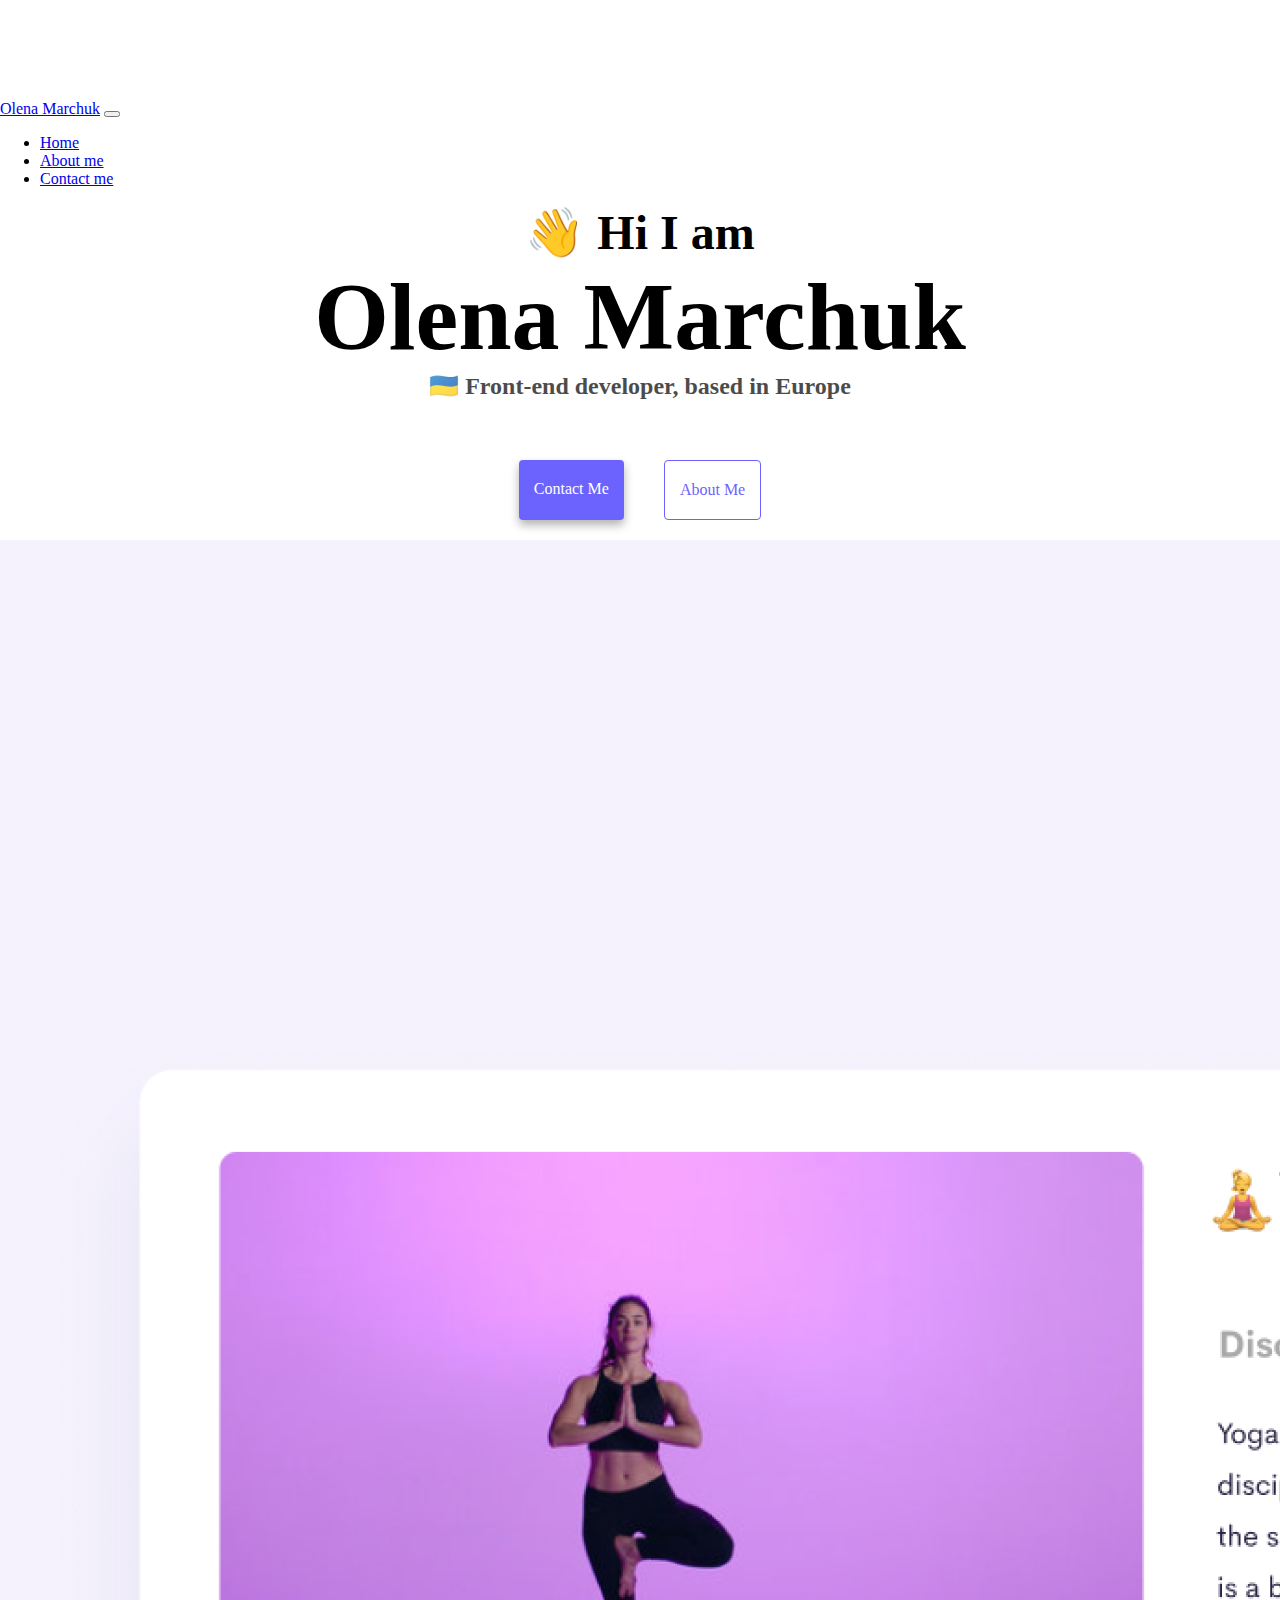
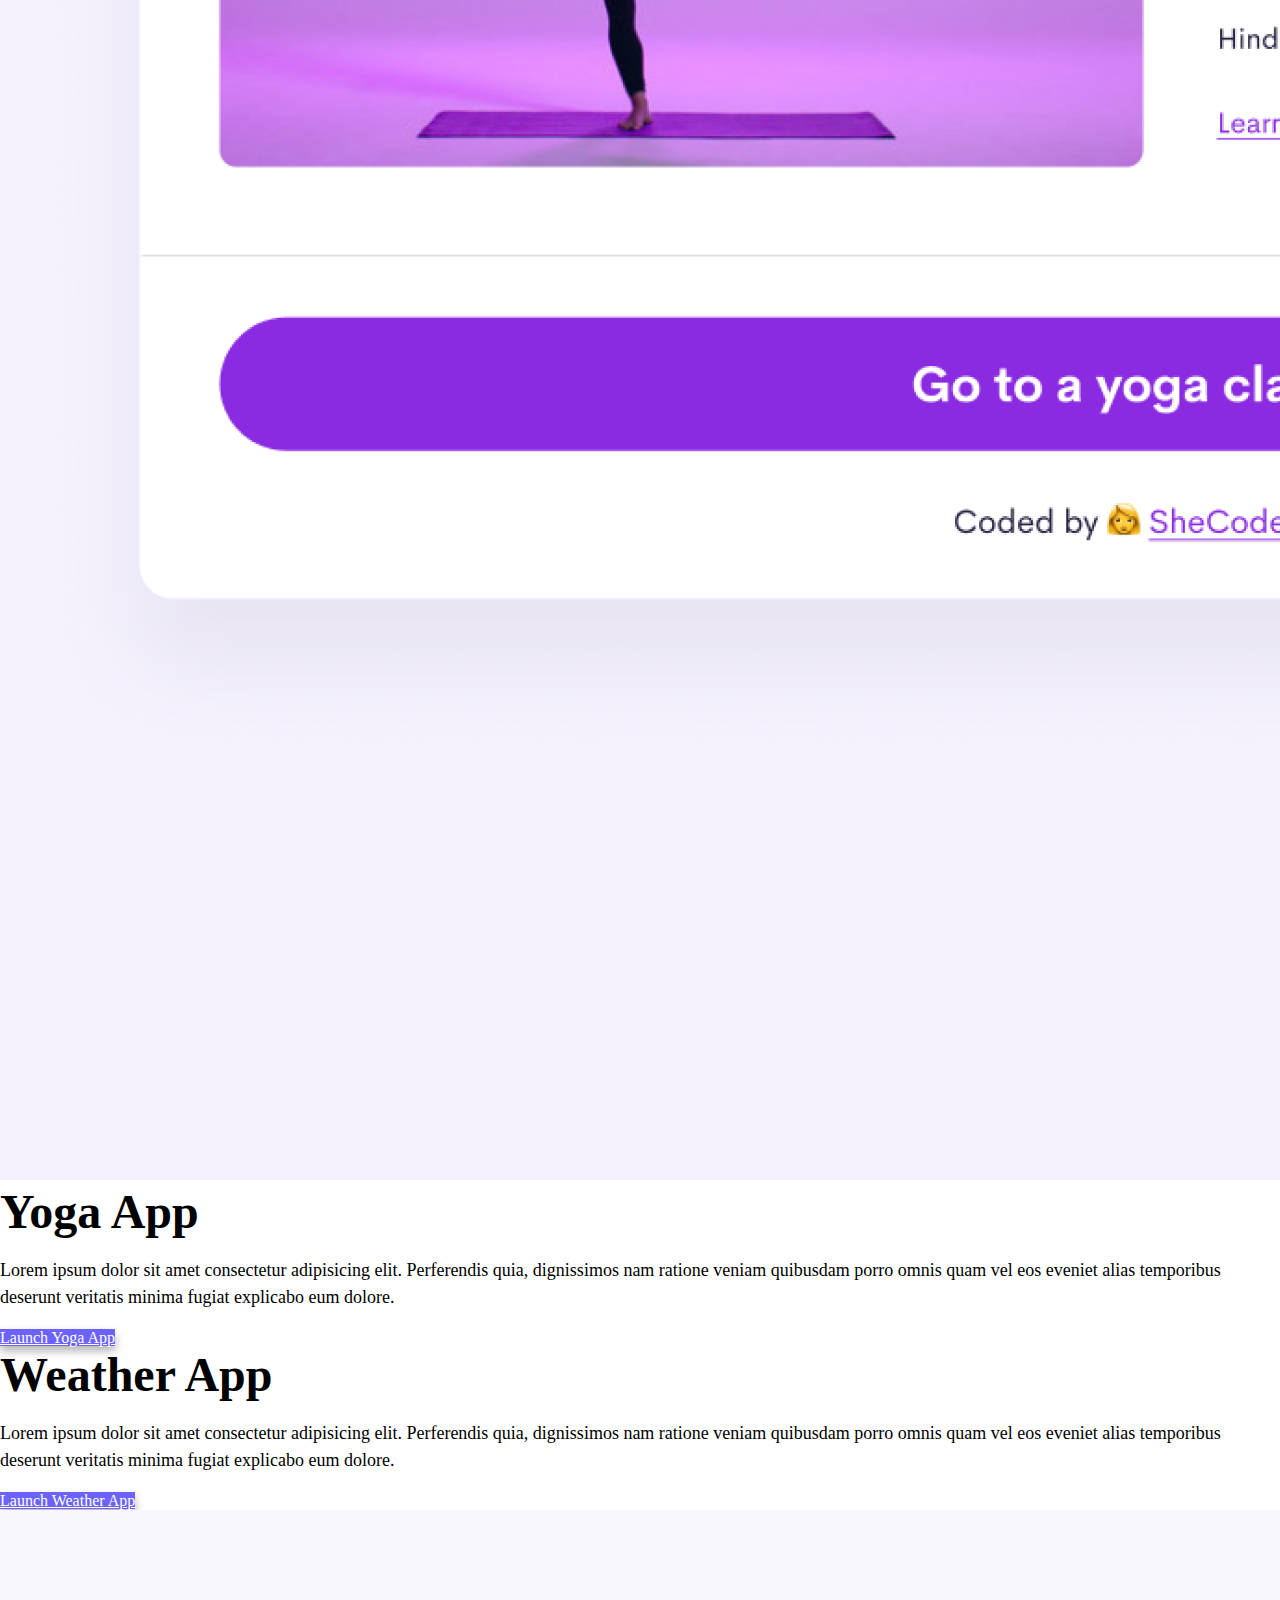
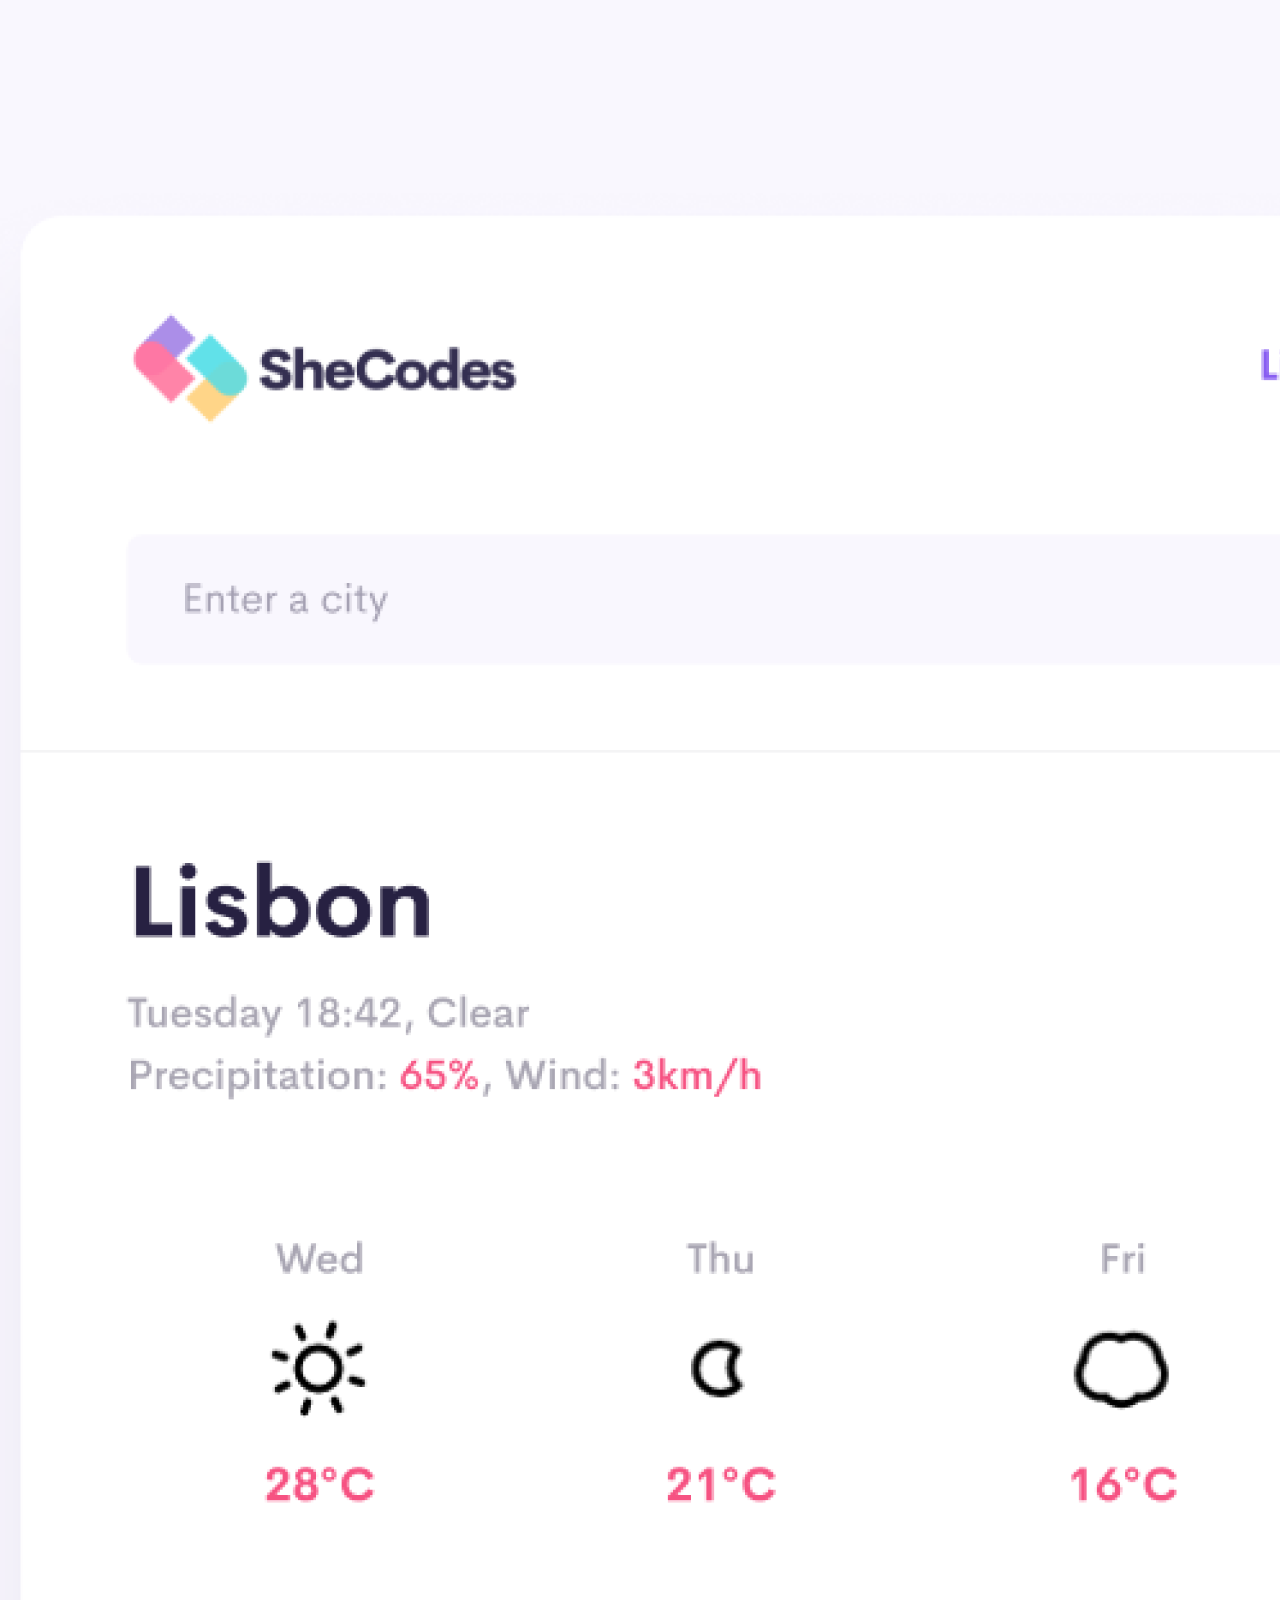
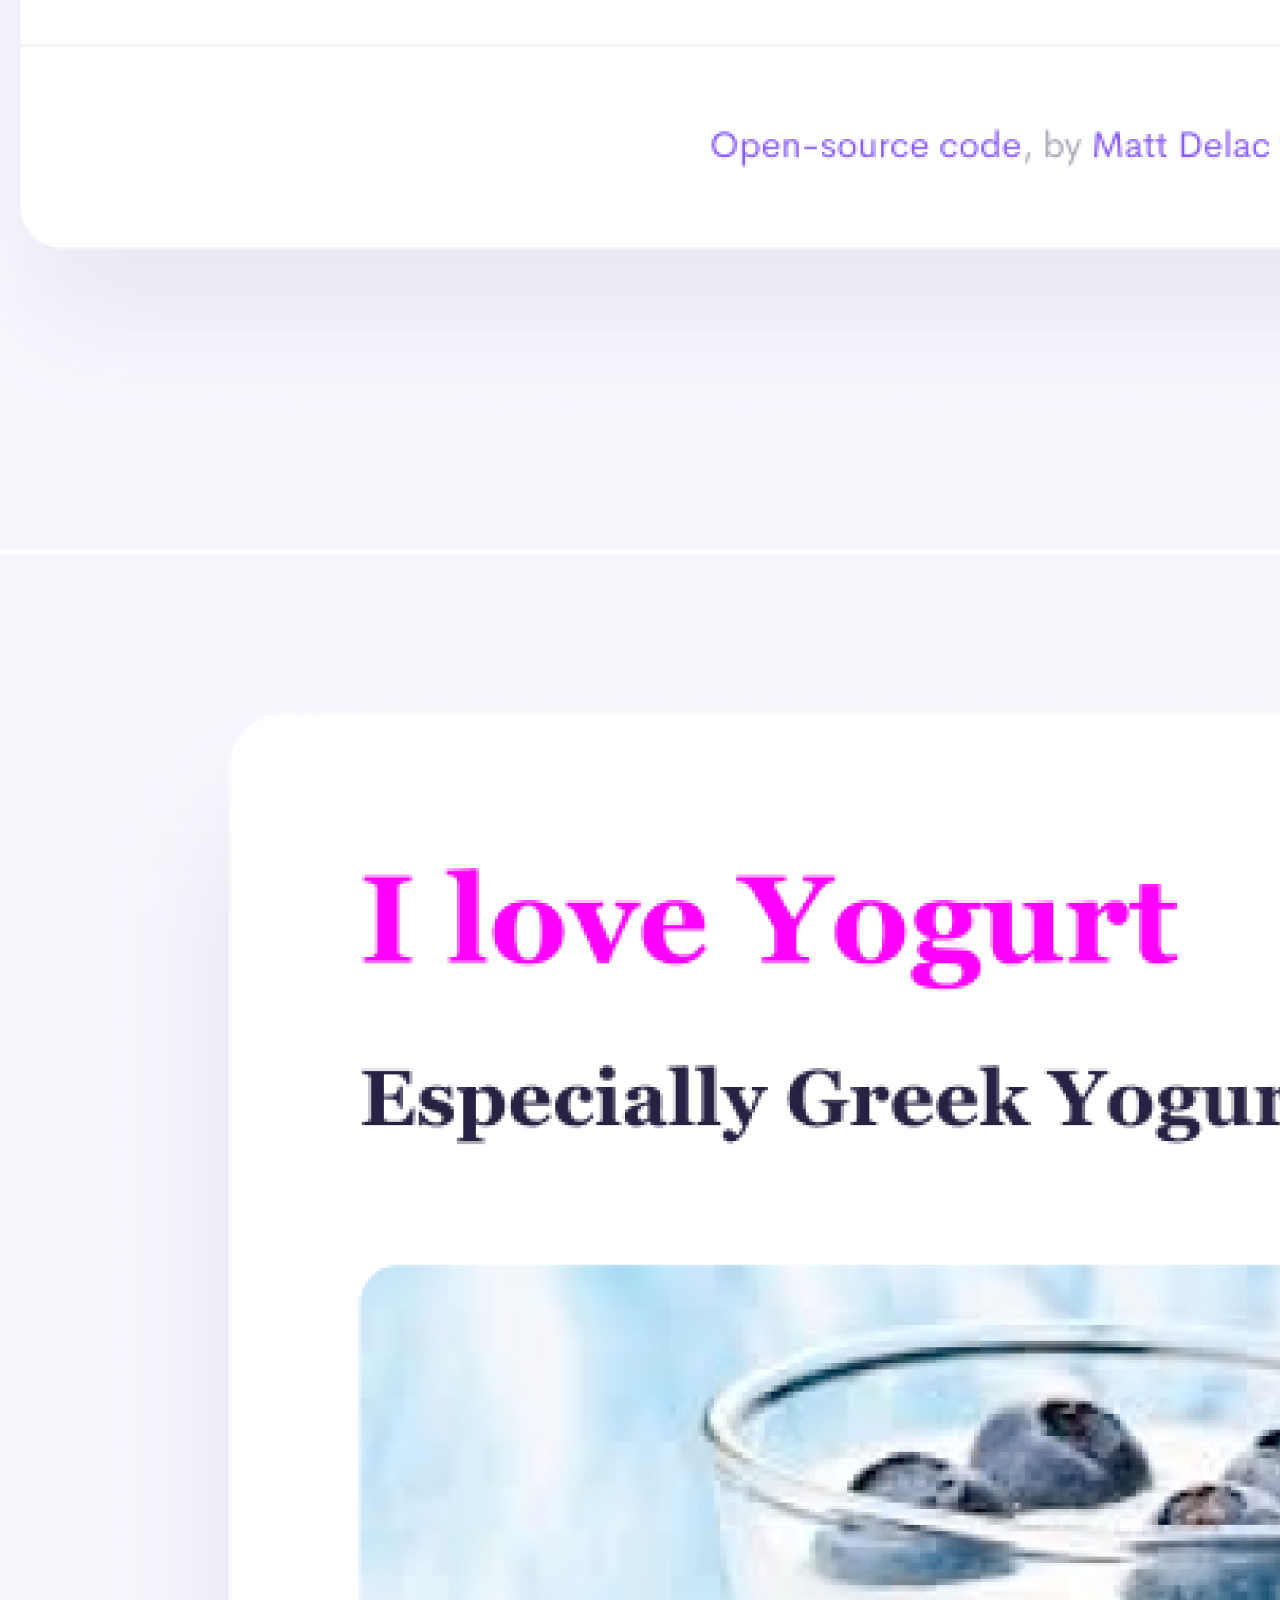
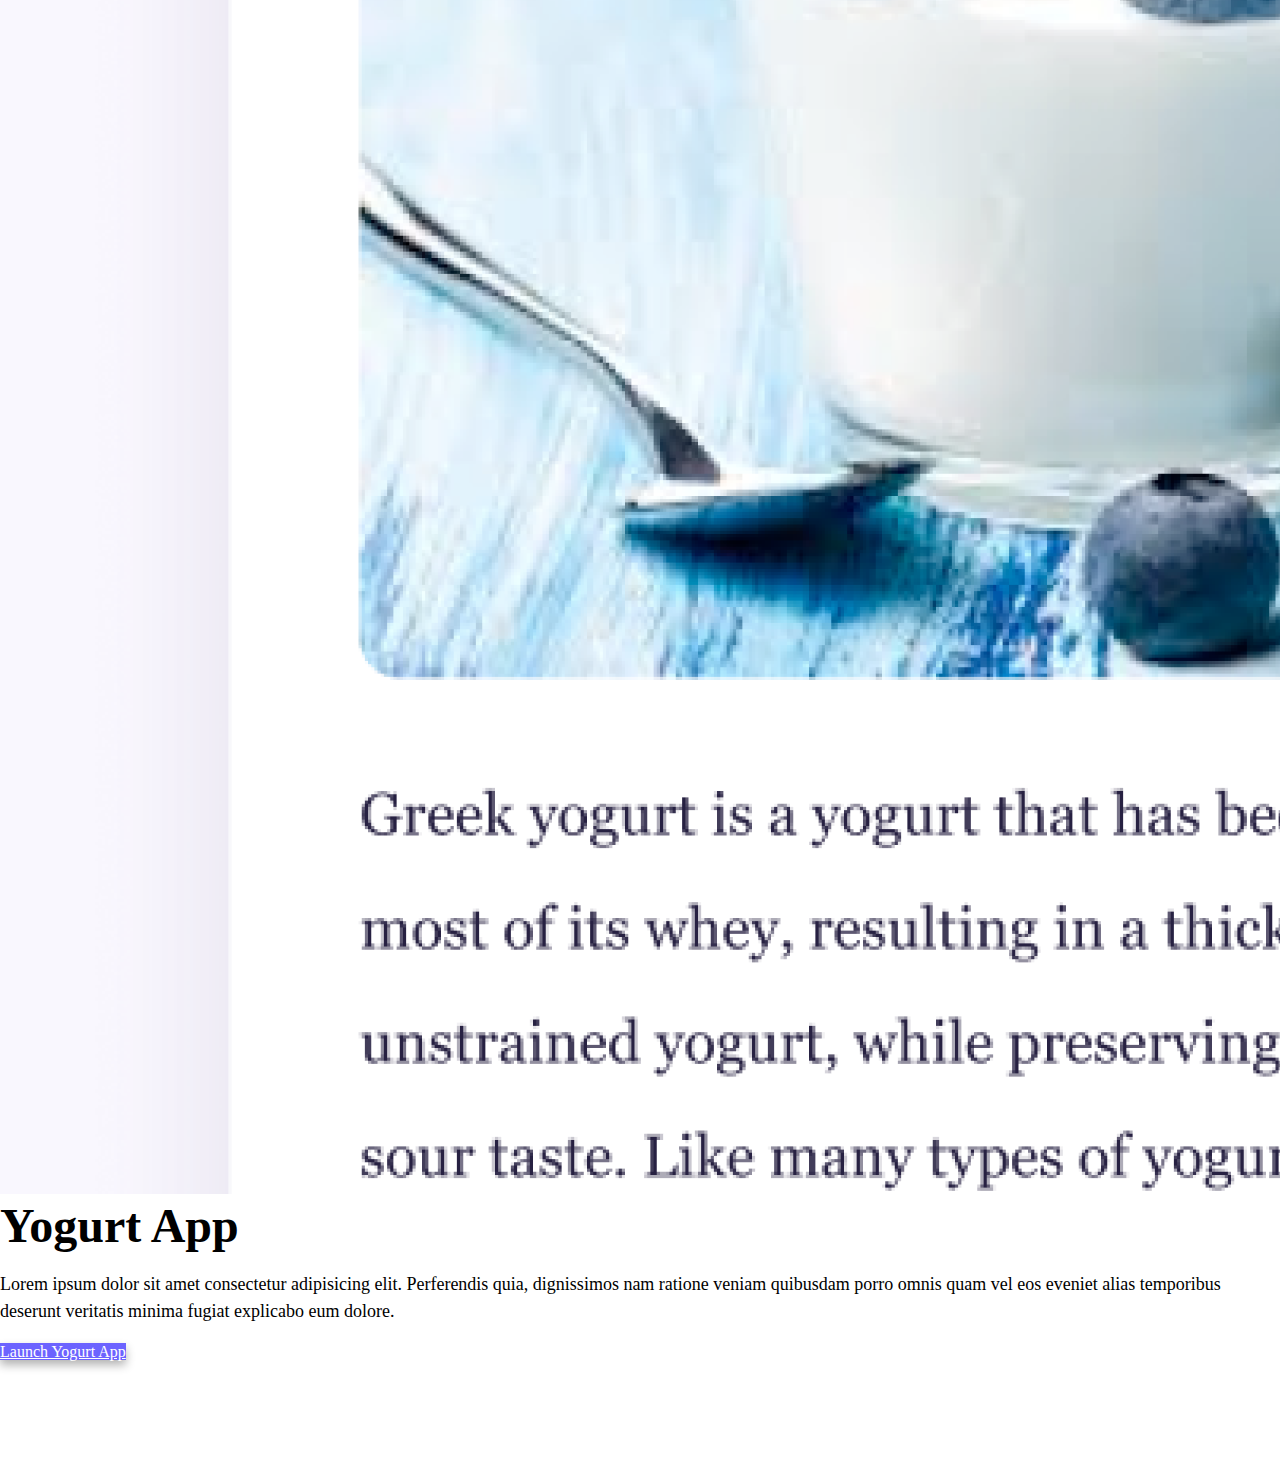
<file: index.html>
<!DOCTYPE html>
<html lang="en">
  <head>
    <meta charset="UTF-8" />
    <meta name="viewport" content="width=device-width, initial-scale=1.0" />
    <meta http-equiv="X-UA-Compatible" content="ie=edge" />
    <link
      href="https://cdn.jsdelivr.net/npm/bootstrap@5.2.0/dist/css/bootstrap.min.css"
      rel="stylesheet"
      integrity="sha384-gH2yIJqKdNHPEq0n4Mqa/HGKIhSkIHeL5AyhkYV8i59U5AR6csBvApHHNl/vI1Bx"
      crossorigin="anonymous"
    />
    <script
      src="https://cdn.jsdelivr.net/npm/bootstrap@5.2.0/dist/js/bootstrap.bundle.min.js"
      integrity="sha384-A3rJD856KowSb7dwlZdYEkO39Gagi7vIsF0jrRAoQmDKKtQBHUuLZ9AsSv4jD4Xa"
      crossorigin="anonymous"
    ></script>
    <link rel="stylesheet" href="/src/style.css" />

    <title>Front-end developer - Olena Marchuk</title>
    <meta
      name="description"
      content="Front-end developer, based in Europe. Working in HTML, CSS, JS"
    />
  </head>
  <body>
    <nav class="navbar navbar-expand-lg bg-light fixed-top">
      <div class="container">
        <a class="navbar-brand" href="/" title="Homepage">Olena Marchuk</a>
        <button
          class="navbar-toggler"
          type="button"
          data-bs-toggle="collapse"
          data-bs-target="#navbarNav"
          aria-controls="navbarNav"
          aria-expanded="false"
          aria-label="Toggle navigation"
        >
          <span class="navbar-toggler-icon"></span>
        </button>
        <div class="collapse navbar-collapse" id="navbarNav">
          <ul class="navbar-nav">
            <li class="nav-item">
              <a
                class="nav-link active"
                aria-current="page"
                href="/"
                title="Homepage"
                >Home</a
              >
            </li>
            <li class="nav-item">
              <a class="nav-link" href="/about.html" title="Learn more about me"
                >About me</a
              >
            </li>
            <li class="nav-item">
              <a
                class="nav-link"
                href="/about.html#contact"
                title="Contact by email"
                >Contact me</a
              >
            </li>
          </ul>
        </div>
      </div>
    </nav>

    <h2>👋 Hi I am</h2>
    <h1>Olena Marchuk</h1>
    <h3>🇺🇦 Front-end developer, based in Europe</h3>
    <div class="button-links">
      <a
        href="/about.html#contact"
        class="contact-button"
        title="Contact by email"
        >Contact me</a
      >
      <a href="/about.html" class="about-button" title="Find out more"
        >About me</a
      >
    </div>

    <div class="container mb-5">
      <div class="row">
        <div class="col-sm-6 d-none d-sm-block">
          <img
            src="/images/yoga-app.png"
            class="img-fluid rounded"
            alt="Yoga-App Img"
          />
        </div>
        <div class="col-sm-6">
          <h2 class="mb-4 app-heading">Yoga App</h2>
          <p class="app-description">
            Lorem ipsum dolor sit amet consectetur adipisicing elit. Perferendis
            quia, dignissimos nam ratione veniam quibusdam porro omnis quam vel
            eos eveniet alias temporibus deserunt veritatis minima fugiat
            explicabo eum dolore.
          </p>
          <a href="#" class="btn p-3 app-button" title="Go to Yoga App"
            >Launch Yoga App</a
          >
        </div>

        <div class="col-sm-6">
          <h2 class="mt-4 mb-4 app-heading">Weather App</h2>
          <p class="mb-4 app-description">
            Lorem ipsum dolor sit amet consectetur adipisicing elit. Perferendis
            quia, dignissimos nam ratione veniam quibusdam porro omnis quam vel
            eos eveniet alias temporibus deserunt veritatis minima fugiat
            explicabo eum dolore.
          </p>
          <a href="#" class="btn p-3 app-button" title="Go to Weather App"
            >Launch Weather App</a
          >
        </div>
        <div class="col-sm-6 d-none d-sm-block">
          <img
            src="/images/weather-app.png"
            class="img-fluid rounded"
            alt="Weather-App Img"
          />
        </div>
        <div class="col-sm-6 d-none d-sm-block">
          <img
            src="/images/yogurt-app.png"
            class="img-fluid rounded"
            alt="Yogurt-App Img"
          />
        </div>
        <div class="col-sm-6">
          <h2 class="mt-4 mb-4 app-heading">Yogurt App</h2>
          <p class="mb-4 app-description">
            Lorem ipsum dolor sit amet consectetur adipisicing elit. Perferendis
            quia, dignissimos nam ratione veniam quibusdam porro omnis quam vel
            eos eveniet alias temporibus deserunt veritatis minima fugiat
            explicabo eum dolore.
          </p>
          <a href="#" class="btn p-3 app-button" title="Go to Yogurt App"
            >Launch Yogurt App</a
          >
        </div>
      </div>
    </div>
  </body>
</html>
</file>
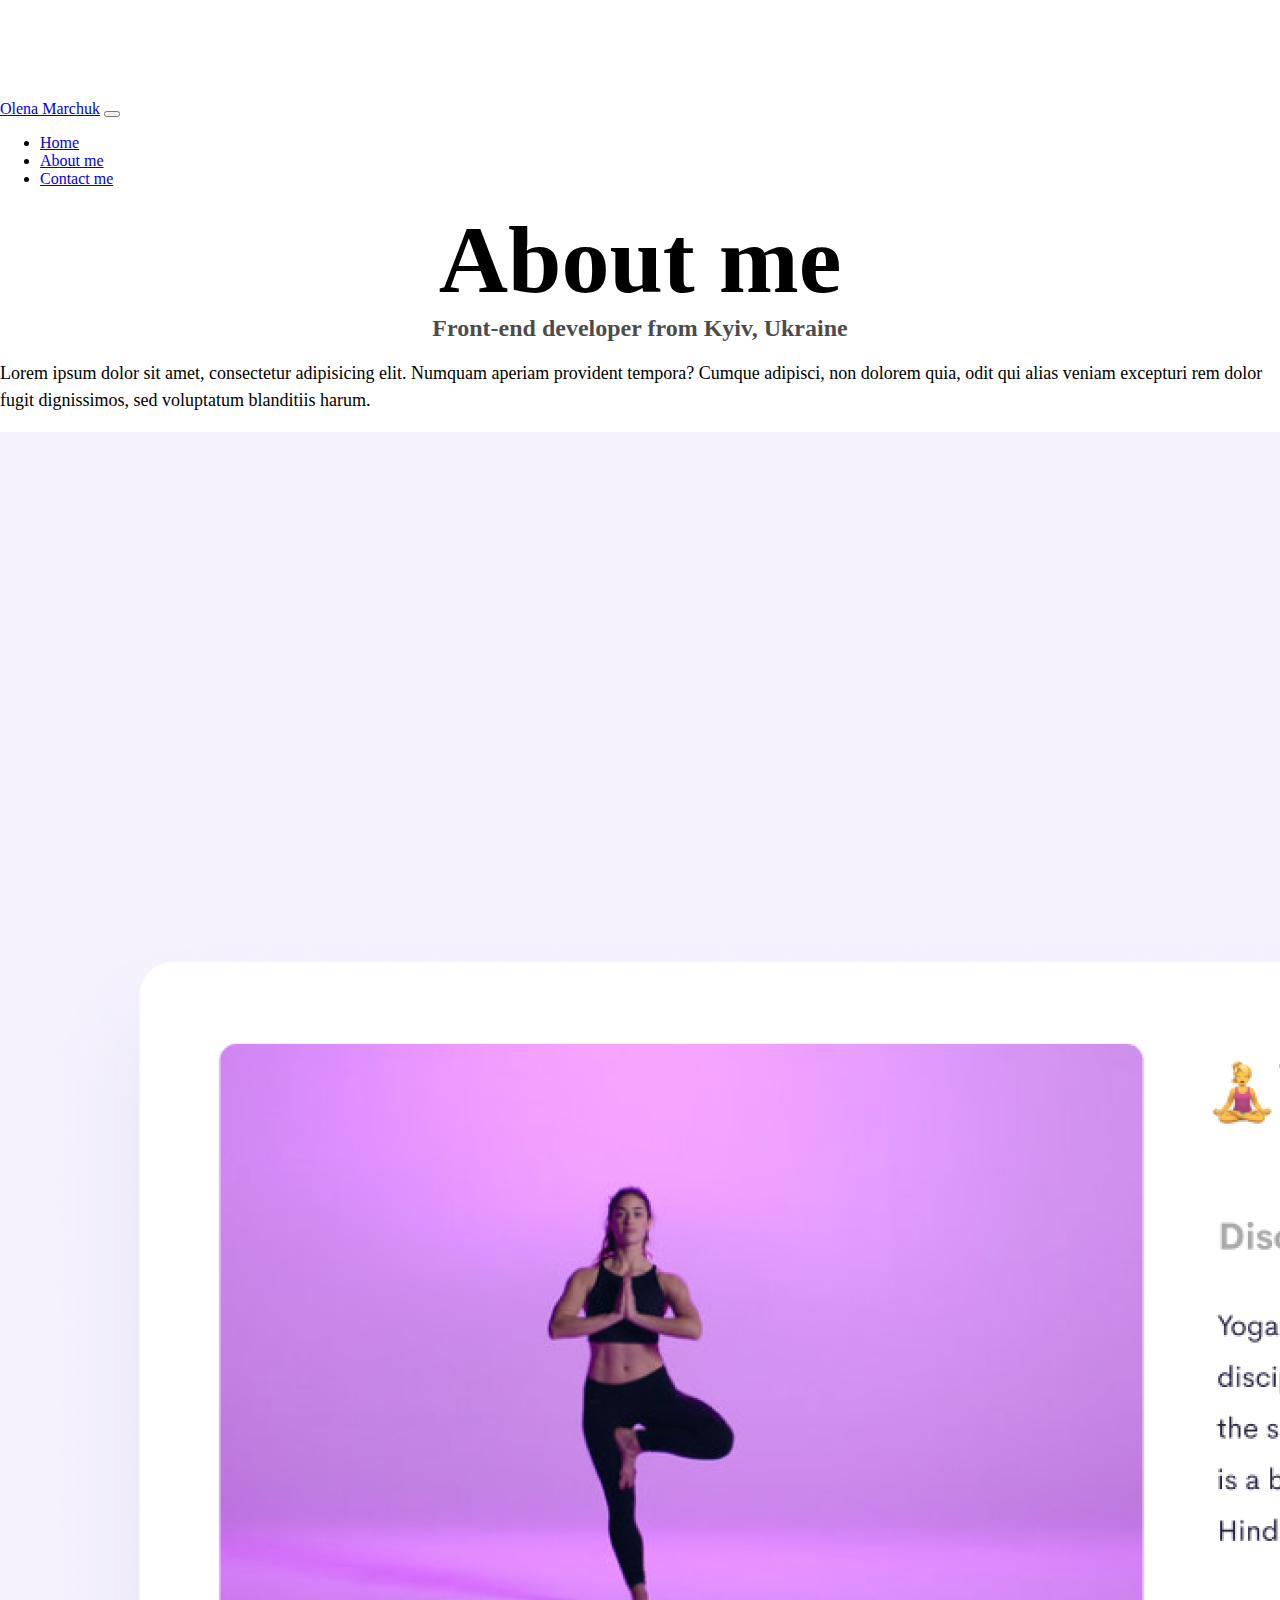
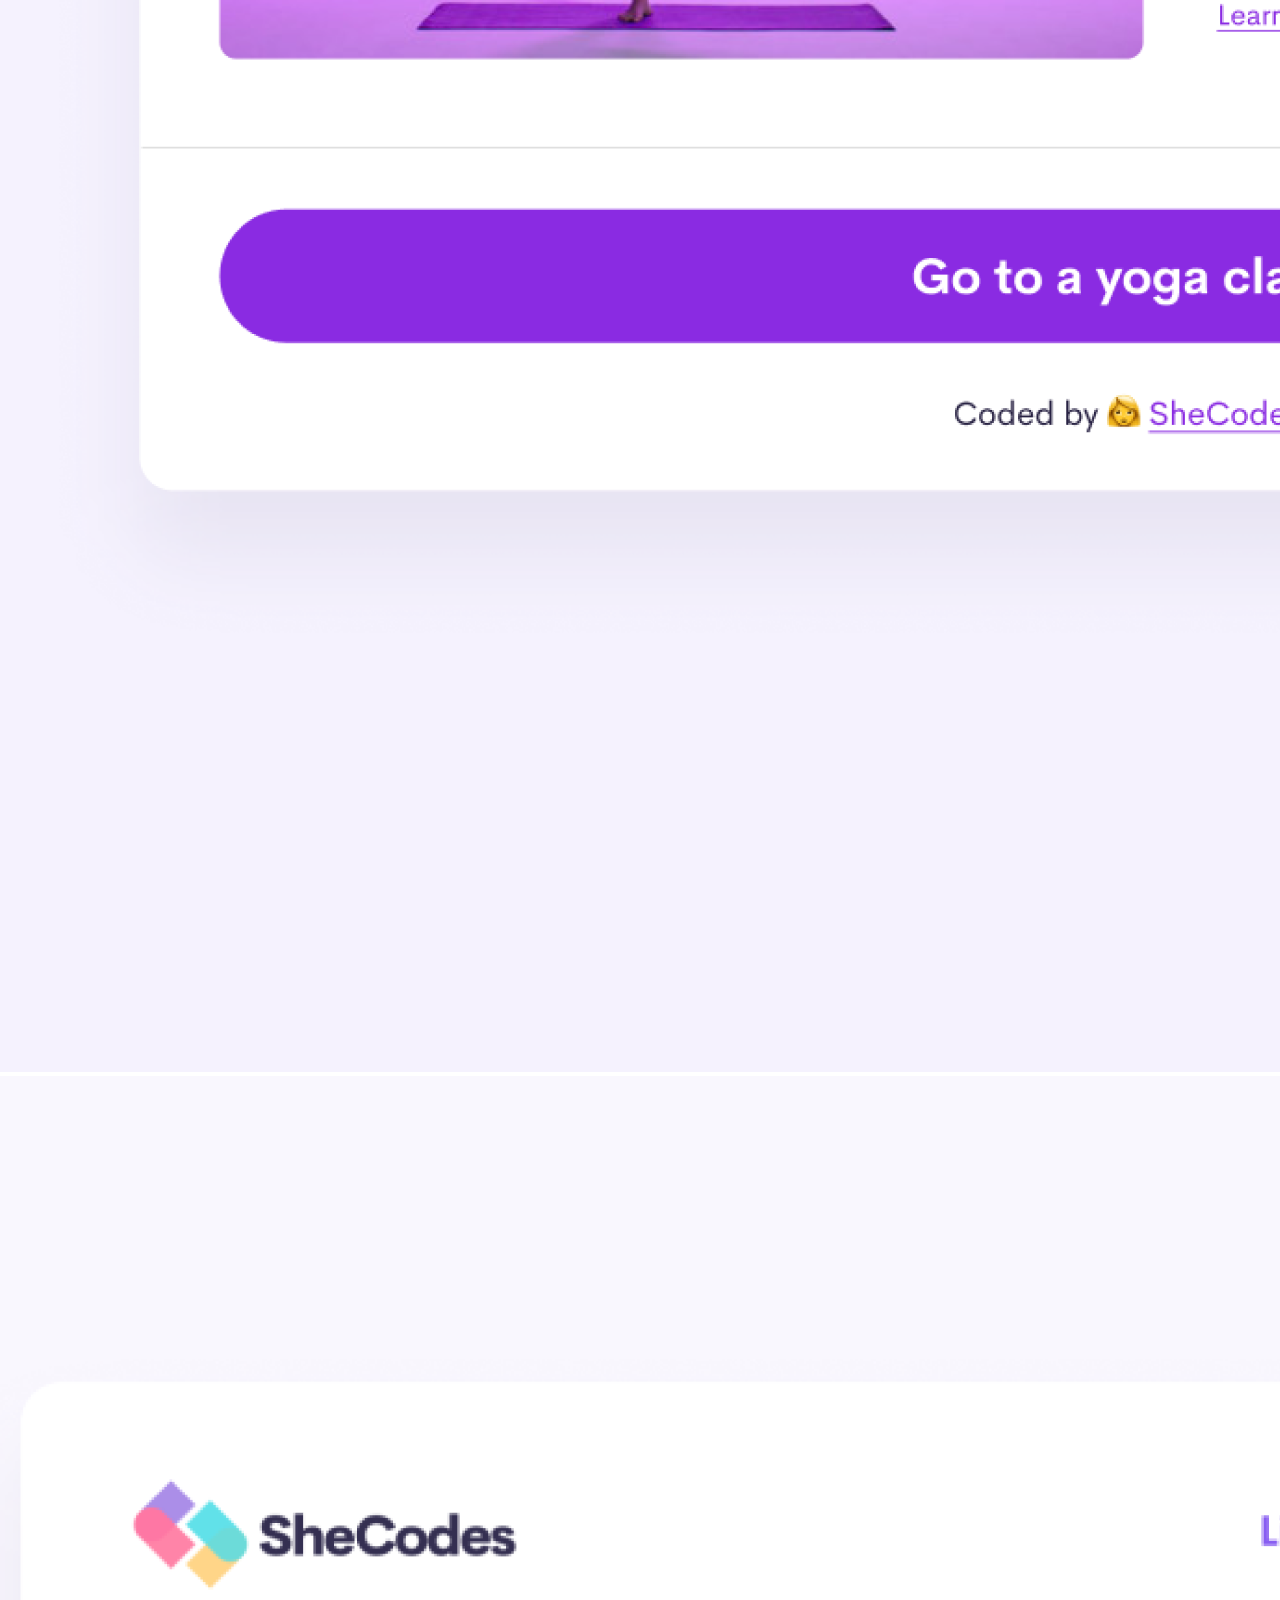
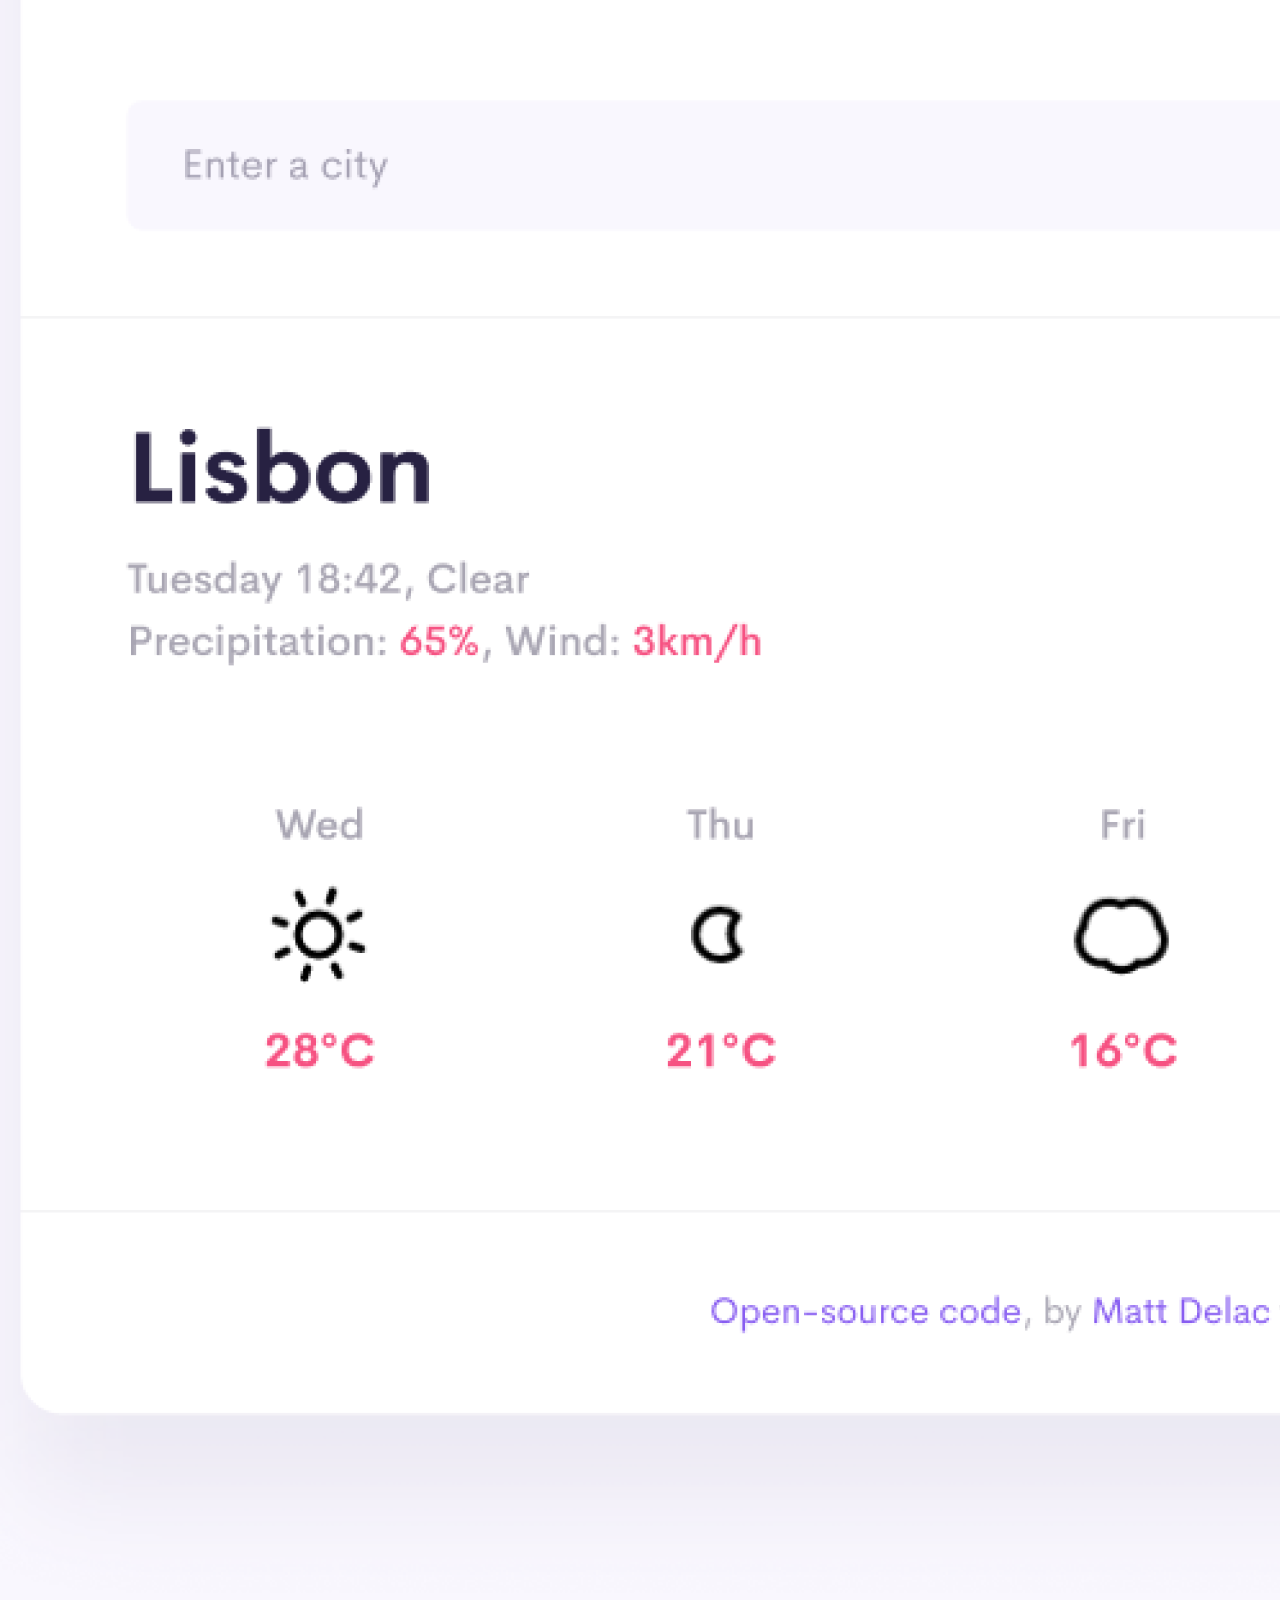
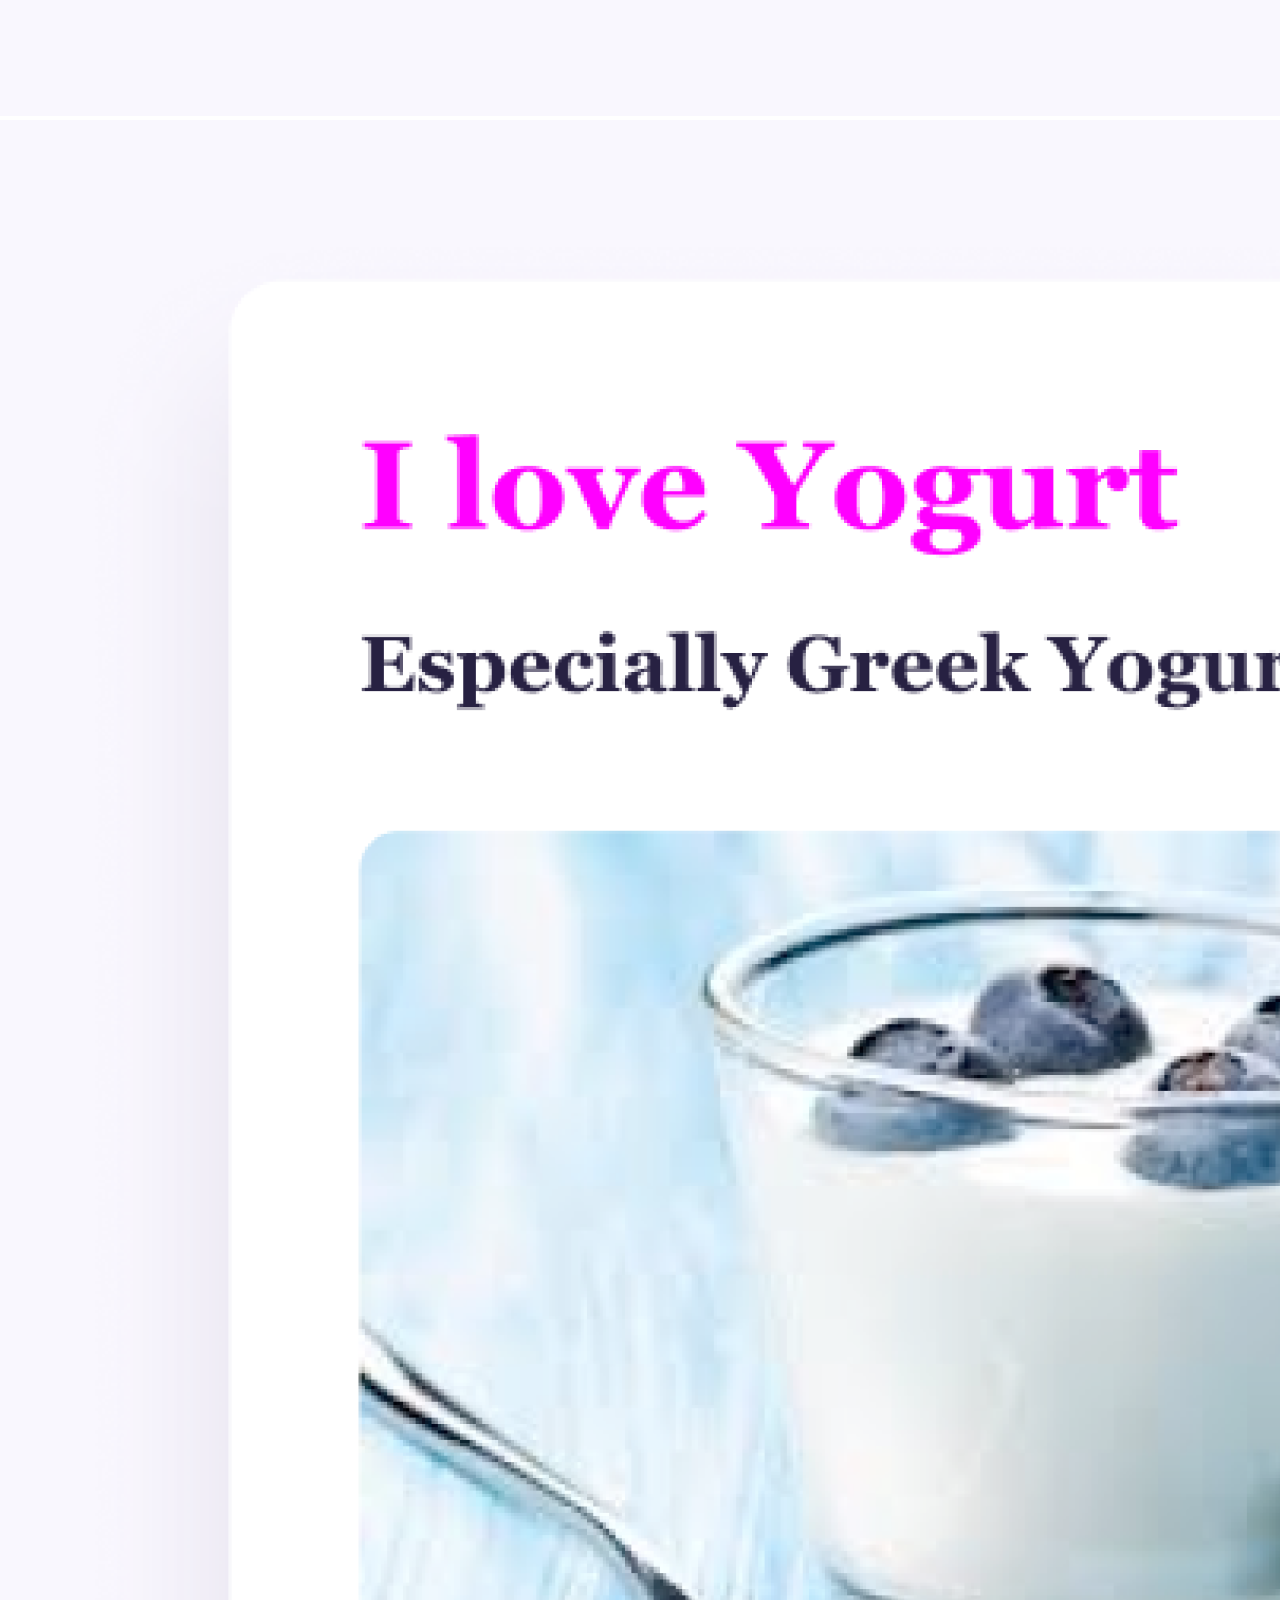
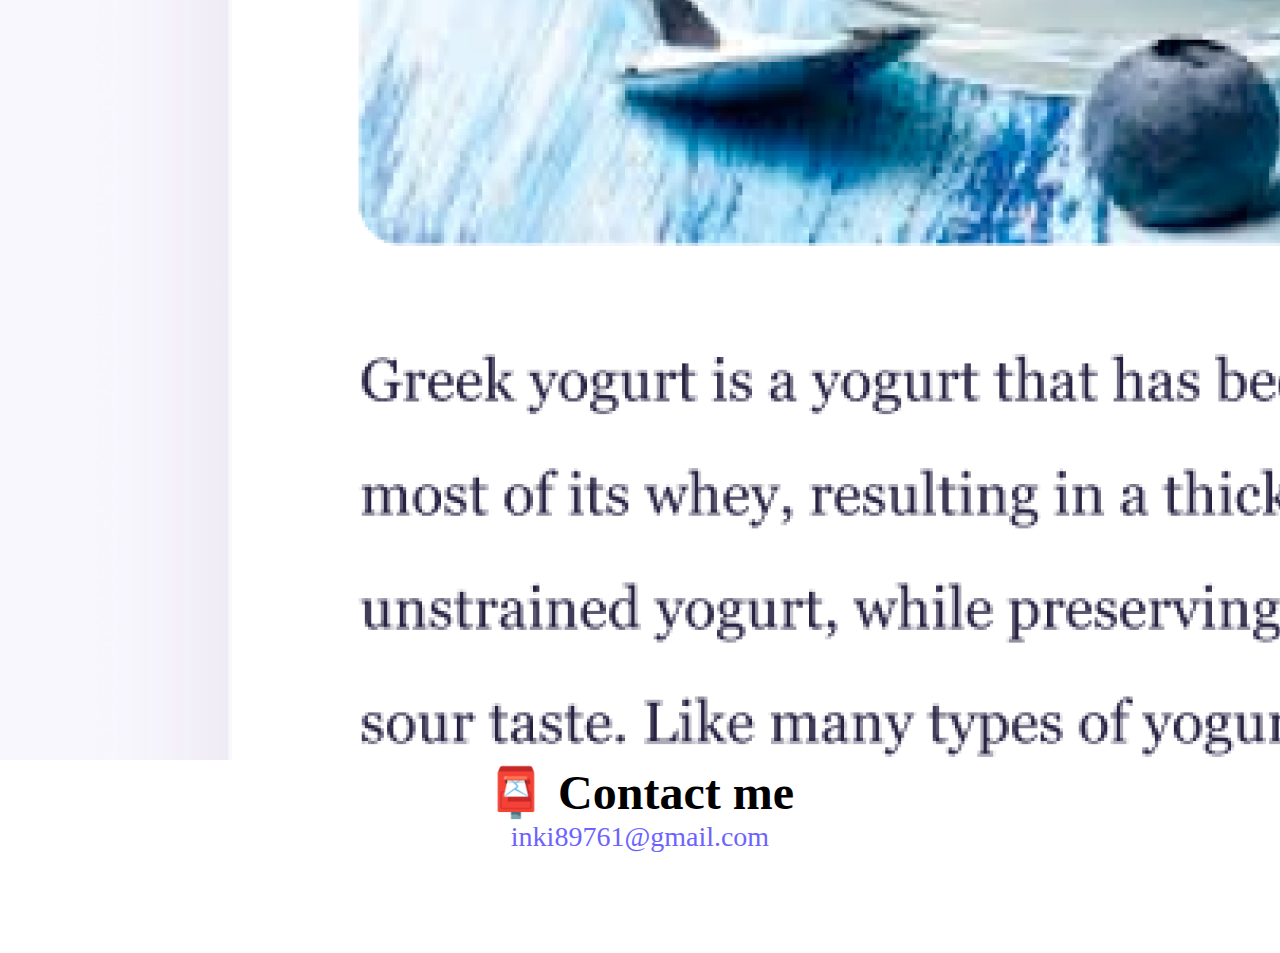
<file: about.html>
<!DOCTYPE html>
<html lang="en">
  <head>
    <meta charset="UTF-8" />
    <meta name="viewport" content="width=device-width, initial-scale=1.0" />
    <meta http-equiv="X-UA-Compatible" content="ie=edge" />

    <link
      href="https://cdn.jsdelivr.net/npm/bootstrap@5.2.0/dist/css/bootstrap.min.css"
      rel="stylesheet"
      integrity="sha384-gH2yIJqKdNHPEq0n4Mqa/HGKIhSkIHeL5AyhkYV8i59U5AR6csBvApHHNl/vI1Bx"
      crossorigin="anonymous"
    />
    <script
      src="https://cdn.jsdelivr.net/npm/bootstrap@5.2.0/dist/js/bootstrap.bundle.min.js"
      integrity="sha384-A3rJD856KowSb7dwlZdYEkO39Gagi7vIsF0jrRAoQmDKKtQBHUuLZ9AsSv4jD4Xa"
      crossorigin="anonymous"
    ></script>
    <link rel="stylesheet" href="/src/style.css" />
    <title>About me - Olena Marchuk</title>
    <meta
      name="description"
      content="This page will tell you more about me and my coding projects, made in HTML, CSS and JS."
    />
  </head>
  <body>
    <nav class="navbar navbar-expand-lg bg-light fixed-top">
      <div class="container">
        <a class="navbar-brand" href="/" title="Homepage">Olena Marchuk</a>
        <button
          class="navbar-toggler"
          type="button"
          data-bs-toggle="collapse"
          data-bs-target="#navbarNav"
          aria-controls="navbarNav"
          aria-expanded="false"
          aria-label="Toggle navigation"
        >
          <span class="navbar-toggler-icon"></span>
        </button>
        <div class="collapse navbar-collapse" id="navbarNav">
          <ul class="navbar-nav">
            <li class="nav-item">
              <a class="nav-link" aria-current="page" href="/" title="Homepage"
                >Home</a
              >
            </li>
            <li class="nav-item">
              <a
                class="nav-link active"
                href="/about.html"
                title="Learn more about me"
                >About me</a
              >
            </li>
            <li class="nav-item">
              <a
                class="nav-link"
                href="/about.html#contact"
                title="Contact by email"
                >Contact me</a
              >
            </li>
          </ul>
        </div>
      </div>
    </nav>

    <h1 class="mt-5">About me</h1>
    <h3>Front-end developer from Kyiv, Ukraine</h3>
    <p class="m-3 text-center">
      Lorem ipsum dolor sit amet, consectetur adipisicing elit. Numquam aperiam
      provident tempora? Cumque adipisci, non dolorem quia, odit qui alias
      veniam excepturi rem dolor fugit dignissimos, sed voluptatum blanditiis
      harum.
    </p>
    <div class="container">
      <div class="row mt-4">
        <div class="col-sm-4">
          <img
            src="/images/yoga-app.png"
            class="img-fluid p-2 shadow rounded"
            alt="Yoga-App Img"
          />
        </div>
        <div class="col-sm-4">
          <img
            src="/images/weather-app.png"
            class="img-fluid p-2 shadow rounded"
            alt="Weather-App Img"
          />
        </div>
        <div class="col-sm-4">
          <img
            src="/images/yogurt-app.png"
            class="img-fluid p-2 shadow rounded"
            alt="Yogurt-App Img"
          />
        </div>
      </div>
    </div>
    <div id="contact" class="mt-5">
      <h2>📮 Contact me</h2>
      <a
        href="mailto:inki89761@gmail.com"
        class="email-link"
        title="Contact by email"
      >
        inki89761@gmail.com
      </a>
    </div>
  </body>
</html>
</file>
<file: src/style.css>
:root {
  --primary-color: #6c63ff;
  --secondary-color: #f5f2fe;
  --box-shadow: 0 5px 10px rgba(0, 0, 0, 0.3);
}
body {
  margin: 100px 0;
}
h1 {
  font-size: 96px;
}
h2 {
  font-size: 48px;
}
h3 {
  font-size: 24px;
  opacity: 0.7;
}
h1,
h2,
h3 {
  text-align: center;
  margin: 0;
}
p {
  font-size: 18px;
  line-height: 1.5;
}
.button-links {
  display: flex;
  margin-top: 40px;
  justify-content: center;
}
.button-links a {
  margin: 20px;
  border-radius: 4px;
  padding: 20px 15px;
  text-decoration: none;
  text-transform: capitalize;
}
.contact-button,
.app-button {
  background: var(--primary-color);
  box-shadow: var(--box-shadow);
  color: white;
}
.about-button {
  color: var(--primary-color);
  border: 1px solid var(--primary-color);
}

.email-link {
  display: flex;
  justify-content: center;
  color: var(--primary-color);
  font-size: 28px;
  text-decoration: none;
}

@media (max-width: 576px) {
  .app-description {
    text-align: center;
  }
  .contact-button,
  .app-button {
    display: block;
    margin: 0 20px;
  }
  h1 {
    font-size: 48px;
    line-height: 1.5;
  }
  h2 {
    font-size: 32px;
  }
}
@media (min-width: 576px) {
  .app-heading {
    text-align: left;
  }
}
</file>
